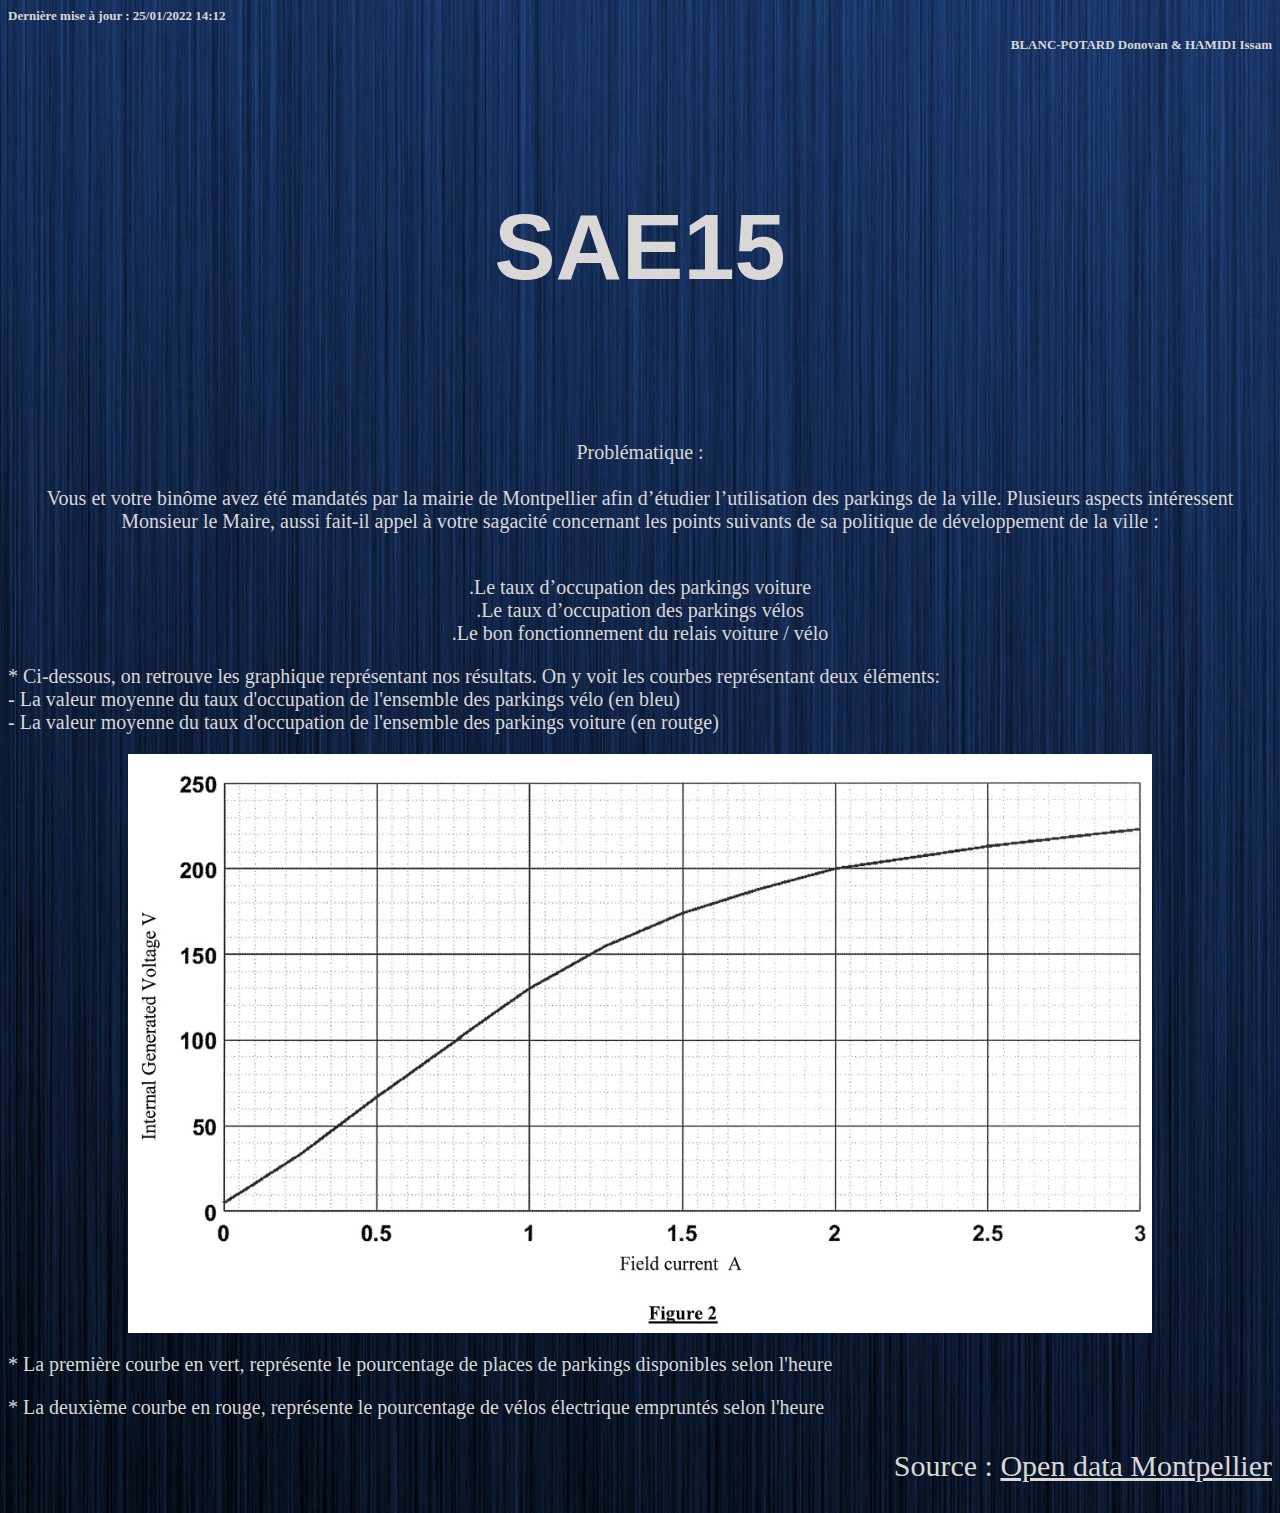
<file: Site SAE15/index.html>
<html>
<head>
    <title>
        SAE 15
    </title>
</head>
<body>
    <link href="style.css" rel="stylesheet" type="text/css"/>
    <h3>
        Dernière mise à jour : 25/01/2022 14:12
    </h3>
    <h2>
        BLANC-POTARD Donovan & HAMIDI Issam
    </h2>
    <h1> 
        SAE15 
    </h1>
    <p class="p0">
        Problématique :</br></br> Vous et votre binôme avez été mandatés par la mairie de Montpellier afin d’étudier l’utilisation 
        des parkings de la ville. Plusieurs aspects intéressent Monsieur le Maire, aussi fait-il appel à votre sagacité concernant les points suivants de sa politique de
         développement de la ville :
    <p class="intro">
    </br>.Le taux d’occupation des parkings voiture</br>.Le taux d’occupation des parkings vélos</br>  .Le bon fonctionnement du relais voiture / vélo</br>
    </p>
    </p>
    <p class="p1"> 
        * Ci-dessous, on retrouve les graphique représentant nos résultats. On y voit les courbes représentant deux éléments:
        <br>
        - La valeur moyenne du taux d'occupation de l'ensemble des parkings vélo (en bleu)
        <br>
        - La valeur moyenne du taux d'occupation de l'ensemble des parkings voiture (en routge)
    </p>

    <img src="Images/courbe_template.png"/>
    </br>
    <p class="p1">
        * La première courbe en vert, représente le pourcentage de places de parkings disponibles selon l'heure
    </p>
    <p class="p1">
       * La deuxième courbe en rouge, représente le pourcentage de vélos électrique empruntés selon l'heure
    </p> 
    <p class="p2">
        Source : <a href="https://data.montpellier3m.fr/">Open data          Montpellier <a/>
    </p>   
</body>
</html>
</file>
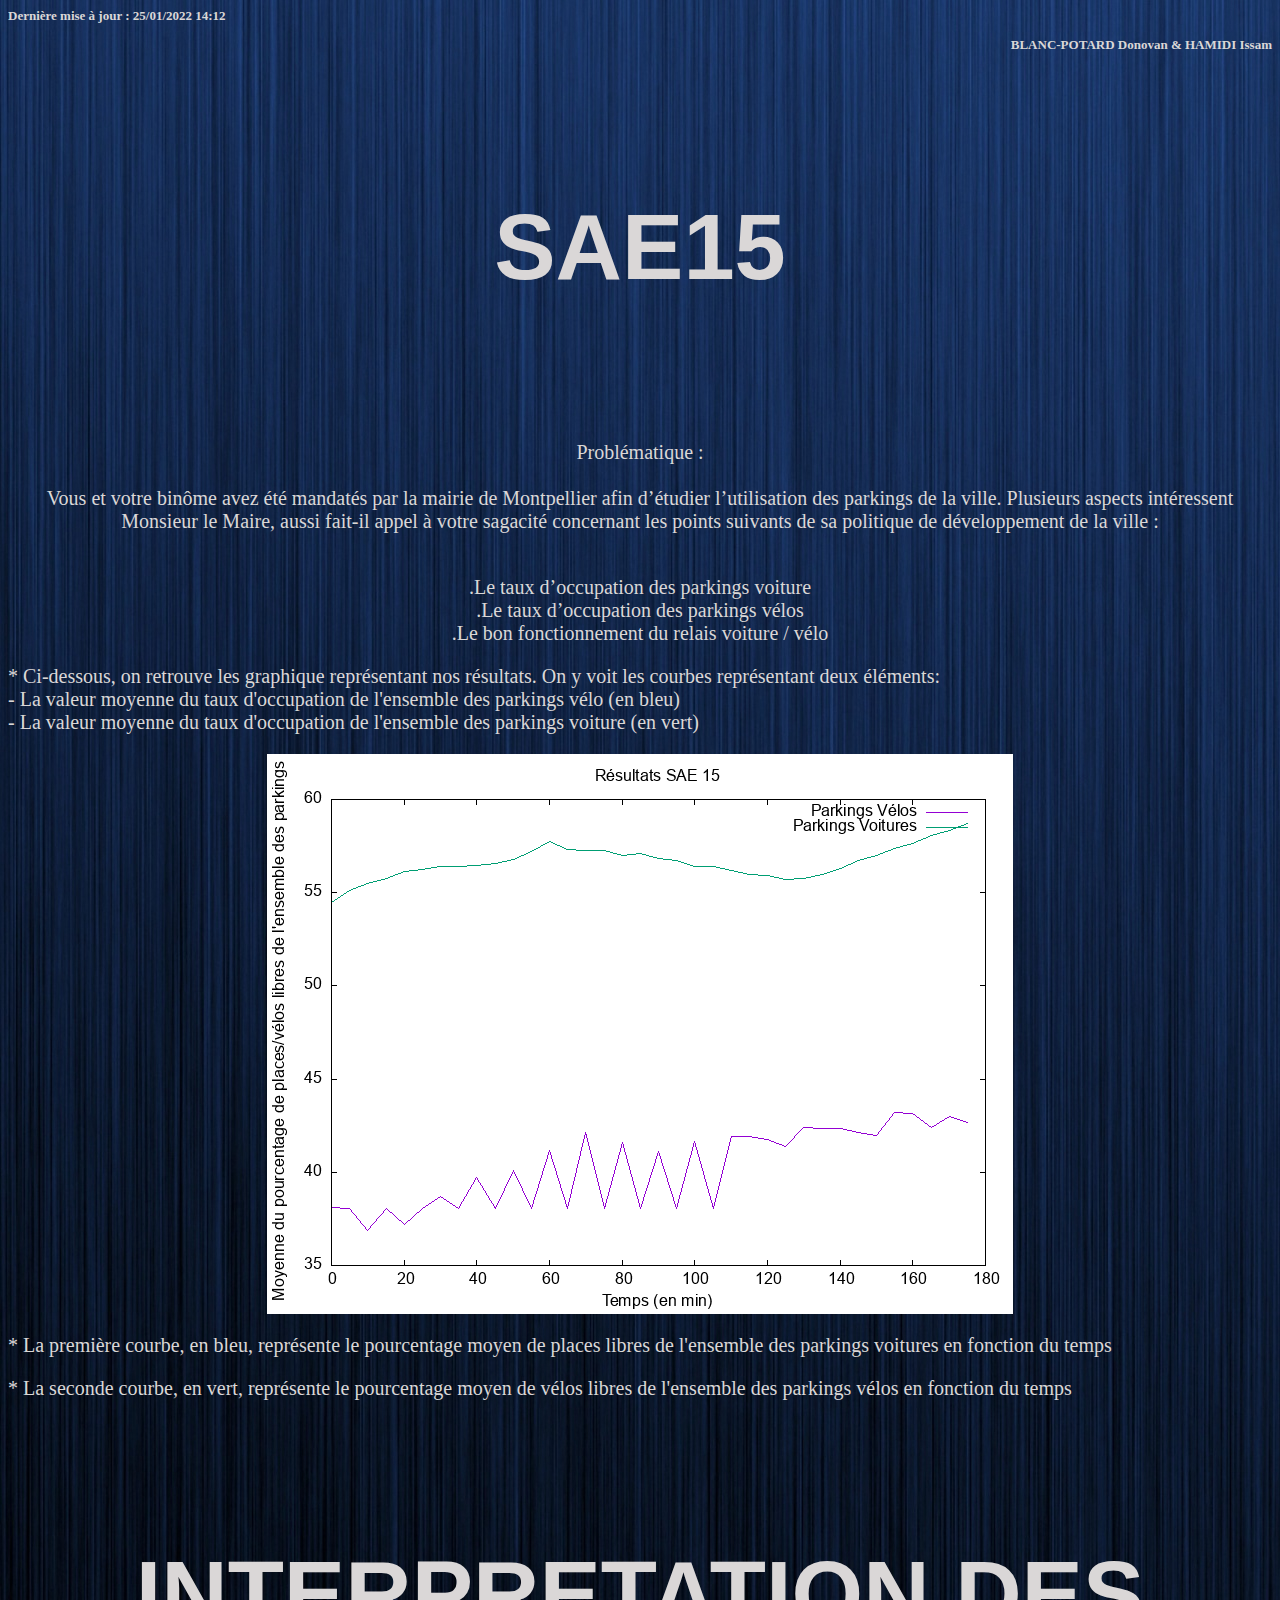
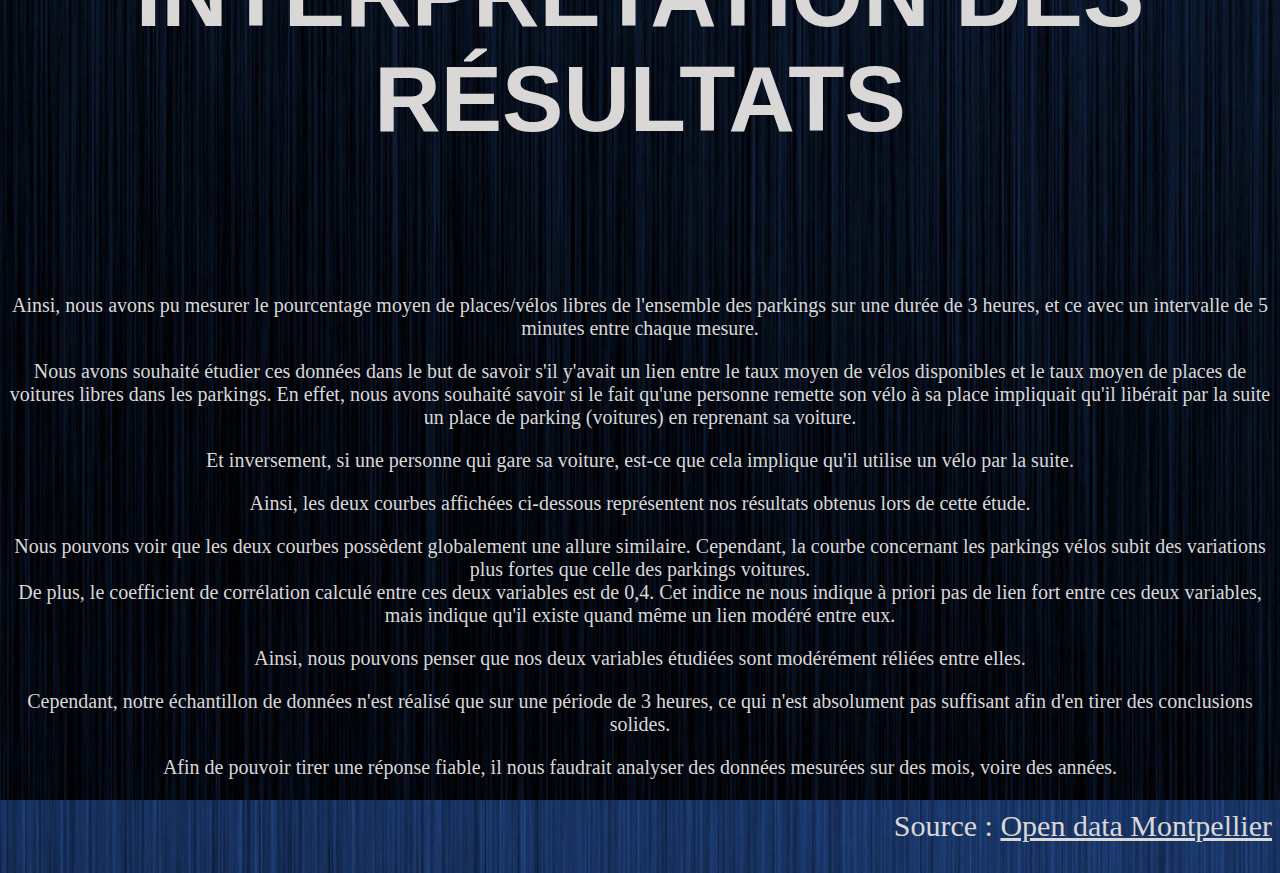
<file: Livrables/Page web/index.html>
<html>
<head>
    <title>
        SAE 15
    </title>
</head>
<body>
    <link href="style.css" rel="stylesheet" type="text/css"/>
    <h3>
        Dernière mise à jour : 25/01/2022 14:12
    </h3>
    <h2>
        BLANC-POTARD Donovan & HAMIDI Issam
    </h2>
    <h1> 
        SAE15 
    </h1>
    <p class="p0">
        Problématique :</br></br> Vous et votre binôme avez été mandatés par la mairie de Montpellier afin d’étudier l’utilisation 
        des parkings de la ville. Plusieurs aspects intéressent Monsieur le Maire, aussi fait-il appel à votre sagacité concernant les points suivants de sa politique de
         développement de la ville :
    <p class="intro">
    </br>.Le taux d’occupation des parkings voiture</br>.Le taux d’occupation des parkings vélos</br>  .Le bon fonctionnement du relais voiture / vélo</br>
    </p>
    </p>
    <p class="p1"> 
        * Ci-dessous, on retrouve les graphique représentant nos résultats. On y voit les courbes représentant deux éléments:
        <br>
        - La valeur moyenne du taux d'occupation de l'ensemble des parkings vélo (en bleu)
        <br>
        - La valeur moyenne du taux d'occupation de l'ensemble des parkings voiture (en vert)
    </p>

    <img src="Image/courbe.png"/>
    </br>
    <p class="p1">
        * La première courbe, en bleu, représente le pourcentage moyen de places libres de l'ensemble des parkings voitures en fonction du temps
    </p>
    <p class="p1">
       * La seconde courbe, en vert, représente le pourcentage moyen de vélos libres de l'ensemble des parkings vélos en fonction du temps
    </p> 

    <h1>
    	Interpretation des résultats
    </h1>

    <div class="p1" id="conclusion">
    	<p>
    	Ainsi, nous avons pu mesurer le pourcentage moyen de places/vélos libres de l'ensemble des parkings sur une durée de 3 heures, et ce avec un intervalle de 5 minutes entre chaque mesure.</p>
    	<p>
    	Nous avons souhaité étudier ces données dans le but de savoir s'il y'avait un lien entre le taux moyen de vélos disponibles et le taux moyen de places de voitures libres dans les parkings. En effet, nous avons souhaité savoir si le fait qu'une personne remette son vélo à sa place impliquait qu'il libérait par la suite un place de parking (voitures) en reprenant sa voiture.
    	</p>
    	<p>
    	Et inversement, si une personne qui gare sa voiture, est-ce que cela implique qu'il utilise un vélo par la suite.
    	</p>
    	<p>
    	Ainsi, les deux courbes affichées ci-dessous représentent nos résultats obtenus lors de cette étude.
    	</p>
    	<p>
    	Nous pouvons voir que les deux courbes possèdent globalement une allure similaire. Cependant, la courbe concernant les parkings vélos subit des variations plus fortes que celle des parkings voitures.<br>
    	De plus, le coefficient de corrélation calculé entre ces deux variables est de 0,4. Cet indice ne nous indique à priori pas de lien fort entre ces deux variables, mais indique qu'il existe quand même un lien modéré entre eux.
    	</p>
    	<p>
    	Ainsi, nous pouvons penser que nos deux variables étudiées sont modérément réliées entre elles.
    	</p>
    	<p>
    	Cependant, notre échantillon de données n'est réalisé que sur une période de 3 heures, ce qui n'est absolument pas suffisant afin d'en tirer des conclusions solides.
    	</p>
    	<p>
    	Afin de pouvoir tirer une réponse fiable, il nous faudrait analyser des données mesurées sur des mois, voire des années.  
    	</p>
    </div>
    <p class="p2">
        Source : <a href="https://data.montpellier3m.fr/">Open data          Montpellier <a/>
    </p>   
</body>
</html>
</file>
<file: Site SAE15/style.css>
body {
  background-image:url(Images/background.png);
  text-align: center;
 font-family: Janson;
}
h2 {
        text-align: right;
    color : #DAD7D7;
    font-size : 13px;

}
h3 {
    text-align: left;
color : #DAD7D7;
font-size : 13px;

}


.p1 {
    text-align: left;
    color : #DAD7D7;
    font-size : 20px;
}
h1 {
  font-family: "Avant Garde", Avantgarde, "Century Gothic", CenturyGothic, "AppleGothic", sans-serif;
  font-size: 92px;
  padding: 80px 50px;
  text-align: center;
  text-transform: uppercase;
  text-rendering: optimizeLegibility;
  color : #DAD7D7;
  }

.p2 {
    text-align: right;
    color : #DAD7D7;
    font-size : 30px;

}

a {
    text-align: right;
    color : #DAD7D7;
    font-size : 30px;
}

.p0 {
    text-align: center;
    color : #DAD7D7;
    font-size : 20px;
}
.intro{
    text-align: center;
    color : #DAD7D7;
    font-size : 20px;
}
</file>
<file: Livrables/Page web/style.css>
body {
  background-image:url(Image/background.png);
  text-align: center;
 font-family: Janson;
}
h2 {
        text-align: right;
    color : #DAD7D7;
    font-size : 13px;

}
h3 {
    text-align: left;
color : #DAD7D7;
font-size : 13px;

}


.p1 {
    text-align: left;
    color : #DAD7D7;
    font-size : 20px;
}
h1 {
  font-family: "Avant Garde", Avantgarde, "Century Gothic", CenturyGothic, "AppleGothic", sans-serif;
  font-size: 92px;
  padding: 80px 50px;
  text-align: center;
  text-transform: uppercase;
  text-rendering: optimizeLegibility;
  color : #DAD7D7;
  }

.p2 {
    text-align: right;
    color : #DAD7D7;
    font-size : 30px;

}

a {
    text-align: right;
    color : #DAD7D7;
    font-size : 30px;
}

.p0 {
    text-align: center;
    color : #DAD7D7;
    font-size : 20px;
}
.intro{
    text-align: center;
    color : #DAD7D7;
    font-size : 20px;
}


#conclusion {
  text-align: center
}
</file>
